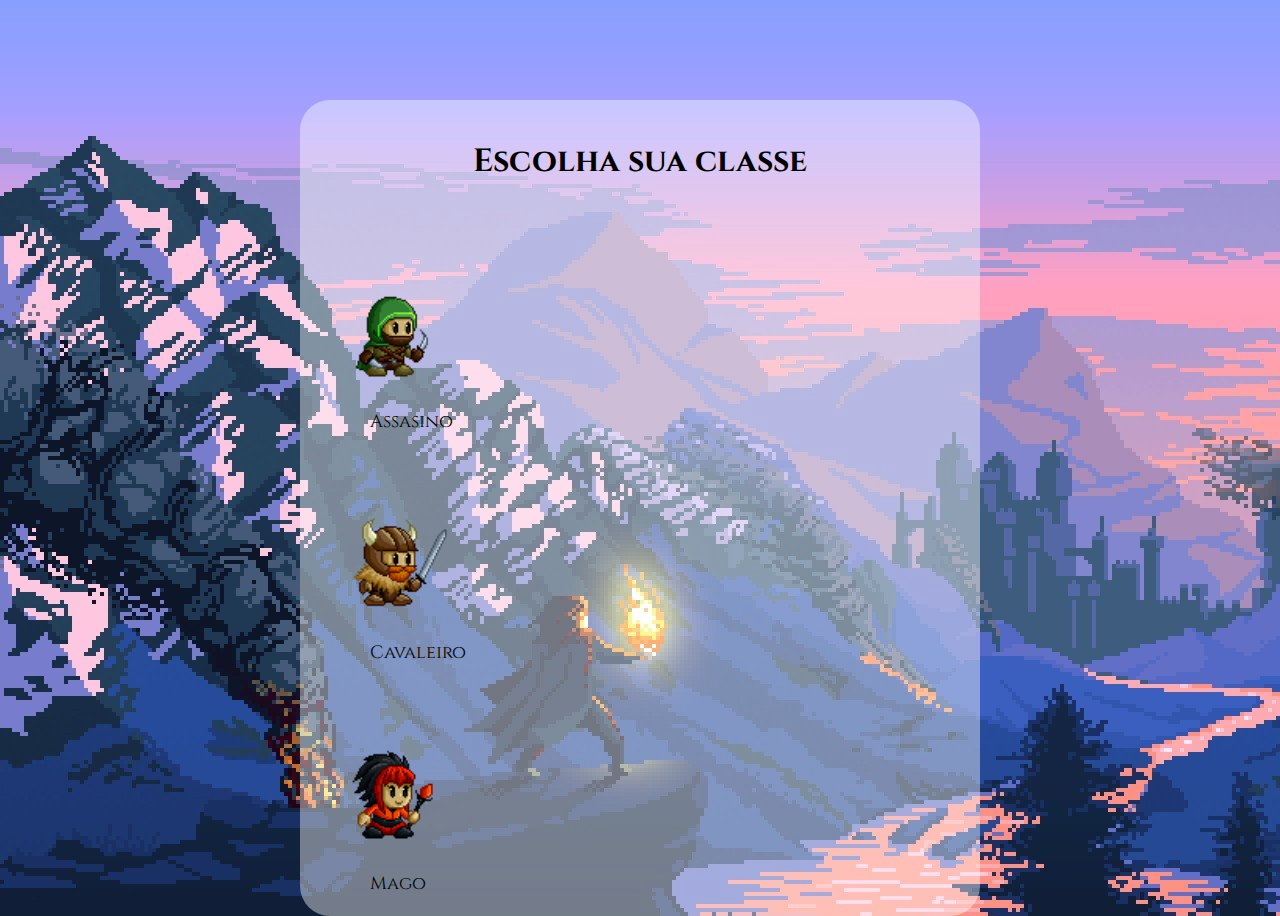
<file: index.html>
<!DOCTYPE html>
<html lang="en">
<head>
    <meta charset="UTF-8">
    <meta http-equiv="X-UA-Compatible" content="IE=edge">
    <meta name="viewport" content="width=device-width, initial-scale=1.0">
    <link rel="preconnect" href="https://fonts.googleapis.com">
    <link rel="preconnect" href="https://fonts.gstatic.com" crossorigin>
    <link href="https://fonts.googleapis.com/css2?family=Cinzel:wght@500&display=swap" rel="stylesheet">
    <link rel="stylesheet" href="./style/style.css">
    <title>Jogo multipla escolha</title>
</head>
<body>
    
    <div id="corpo">
        <h1>Escolha sua classe</h1>
        <div id="personagem"><a href="./pages/assassino.html"><img src="./assets/assassin.png" width="200px"></a><p>Assasino</p></div>
        <div id="personagem"><a href="./pages/cavaleiro.html"><img src="./assets/knight.png" width="200px"></a><p>Cavaleiro</p></div>
        <div id="personagem"> <a href="./pages/mago.html"><img src="./assets/mage.png" width="200px"></a><p>Mago</p>
    </div>

</body>
</html>
</file>
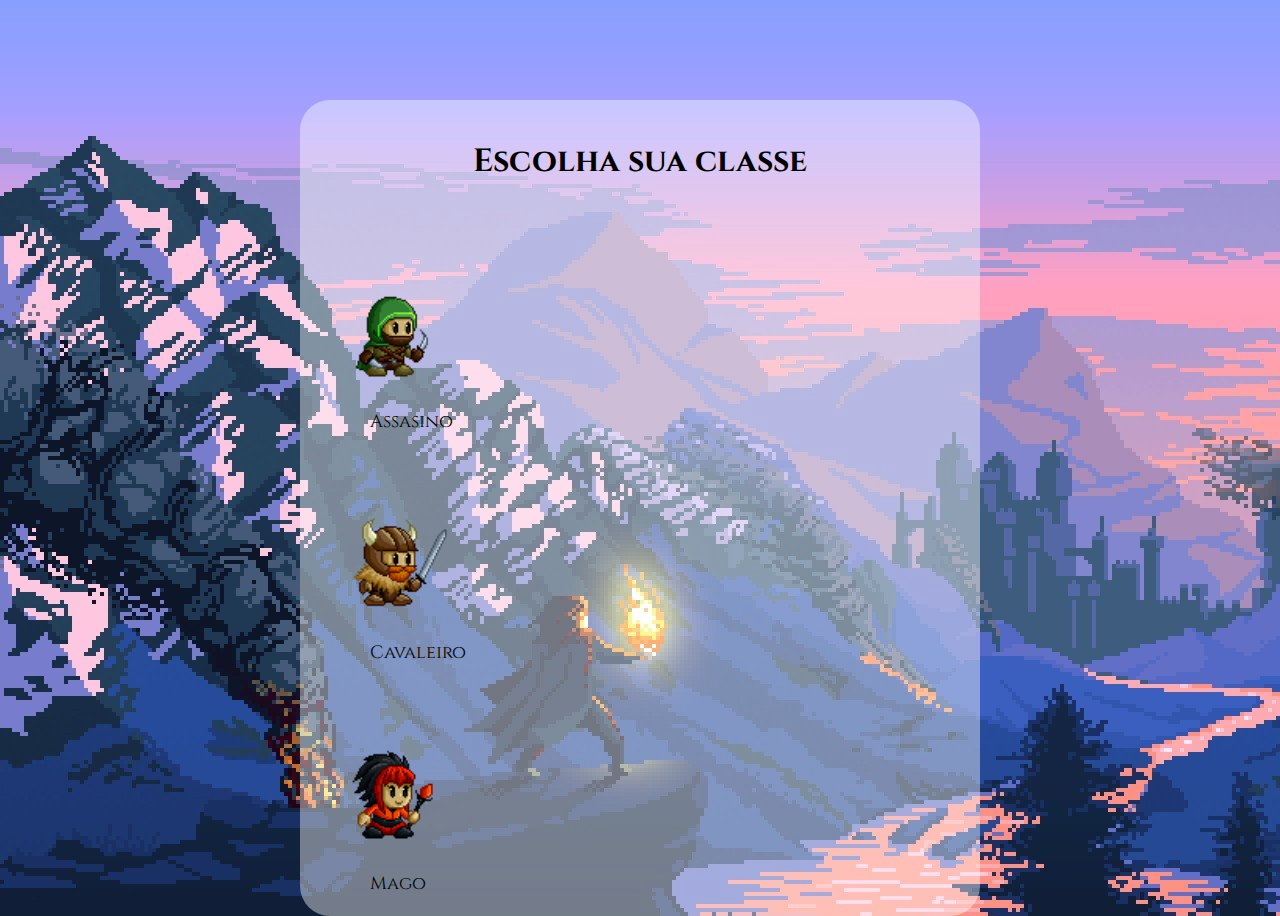
<file: pages/index.html>
<!DOCTYPE html>
<html lang="en">
<head>
    <meta charset="UTF-8">
    <meta http-equiv="X-UA-Compatible" content="IE=edge">
    <meta name="viewport" content="width=device-width, initial-scale=1.0">
    <link rel="preconnect" href="https://fonts.googleapis.com">
    <link rel="preconnect" href="https://fonts.gstatic.com" crossorigin>
    <link href="https://fonts.googleapis.com/css2?family=Cinzel:wght@500&display=swap" rel="stylesheet">
    <link rel="stylesheet" href="../style/style.css">
    <title>Jogo multipla escolha</title>
</head>
<body>
    
    <div id="corpo">
        <h1>Escolha sua classe</h1>
        
            <a href="assassino.html"><img src="../assets/assassin.png" width="200px"></a>
            <p>Assasino</p>
            <a href="cavaleiro.html"><img src="../assets/knight.png" width="200px"></a>
            <p>Cavaleiro</p>
            <a href="mago.html"><img src="../assets/mage.png" width="200px"></a>
            <p>Mago</p>
        
    </div>

</body>
</html>
</file>
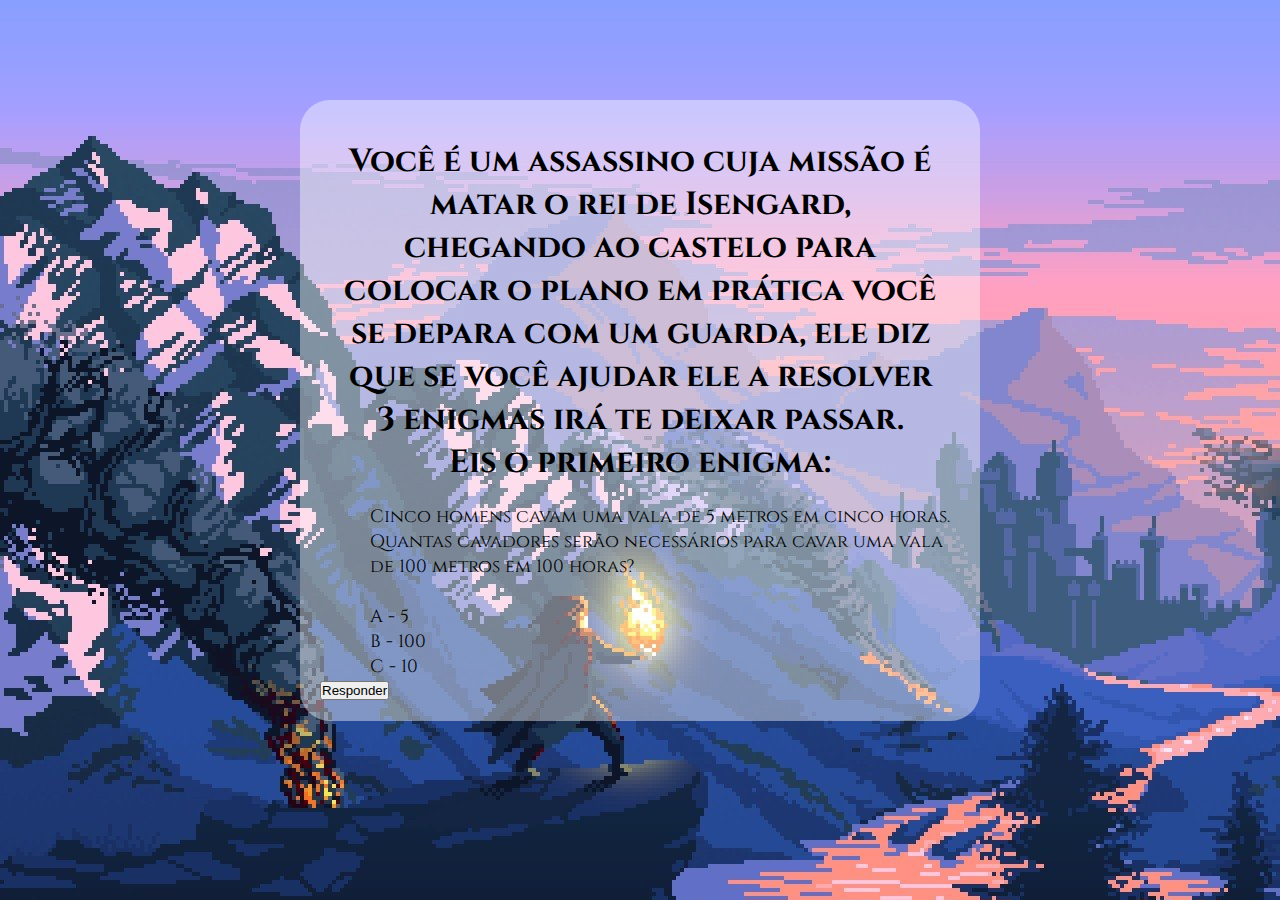
<file: pages/assassino.html>
<!DOCTYPE html>
<html lang="en">
<head>
    <meta charset="UTF-8">
    <meta http-equiv="X-UA-Compatible" content="IE=edge">
    <meta name="viewport" content="width=device-width, initial-scale=1.0">
    <link rel="preconnect" href="https://fonts.googleapis.com">
    <link rel="preconnect" href="https://fonts.gstatic.com" crossorigin>
    <link href="https://fonts.googleapis.com/css2?family=Cinzel:wght@500&display=swap" rel="stylesheet">
    <link rel="stylesheet" href="../style/style.css">
    <title>Document</title>
</head>
<body>
    
    <div id="corpo">
        <h1>Você é um assassino cuja missão é matar o rei de Isengard, 
            chegando ao castelo para colocar o plano em prática você se depara com um guarda, 
            ele diz que se você ajudar ele a resolver 3 enigmas irá te deixar passar.</br>Eis o primeiro enigma:
        </h1>
        <p>
            Cinco homens cavam uma vala de 5 metros em cinco
            horas.</br> Quantas cavadores serão necessários para cavar
            uma vala de 100 metros em 100 horas?</br>
            </br>
            A - 5</br>
            B - 100</br>
            C - 10
        </p>

        <div id="resposta">
            <button onclick="validaResposta()" id="botao">Responder</button>
        </div>
        
    </div>

    <script>
         function validaResposta() {
            var resposta = prompt("Qual a resposta?")

            if (resposta == "A") {
                window.location.href = "assassino1.html";
            }
            else {
                window.location.href = "gameover.html";
            }
        }
    </script>

</body>
</html>
</file>
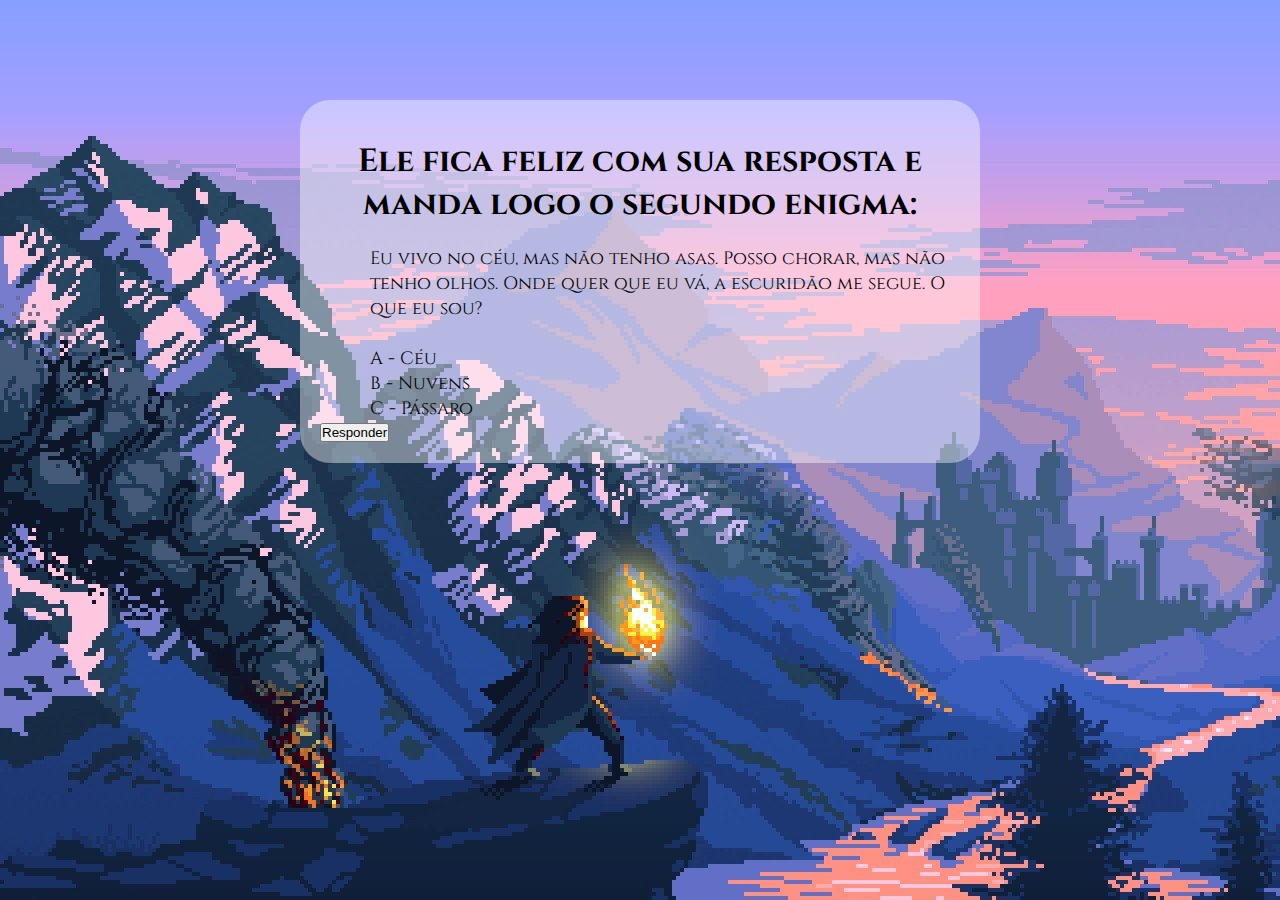
<file: pages/assassino1.html>
<!DOCTYPE html>
<html lang="en">
<head>
    <meta charset="UTF-8">
    <meta http-equiv="X-UA-Compatible" content="IE=edge">
    <meta name="viewport" content="width=device-width, initial-scale=1.0">
    <link rel="preconnect" href="https://fonts.googleapis.com">
    <link rel="preconnect" href="https://fonts.gstatic.com" crossorigin>
    <link href="https://fonts.googleapis.com/css2?family=Cinzel:wght@500&display=swap" rel="stylesheet">
    <link rel="stylesheet" href="../style/style.css">
    <title>Document</title>
</head>
<body>
    
    <div id="corpo">
        <h1>
            Ele fica feliz com sua resposta e manda logo o segundo enigma:
        </h1>
        <p>
            Eu vivo no céu, mas não tenho asas. Posso chorar, mas não tenho olhos. Onde quer que eu vá, a escuridão me segue. O que eu sou?</br>
            </br>
            A - Céu</br>
            B - Nuvens</br>
            C - Pássaro
        </p>

        <div id="resposta">
            <button onclick="validaResposta()" id="botao">Responder</button>
        </div>
        
    </div>

    <script>
         function validaResposta() {
            var resposta = prompt("Qual a resposta?")

            if (resposta == "B") {
                window.location.href = "assassino2.html";
            }
            else {
                window.location.href = "gameover.html";
            }
        }
    </script>

</body>
</html>
</file>
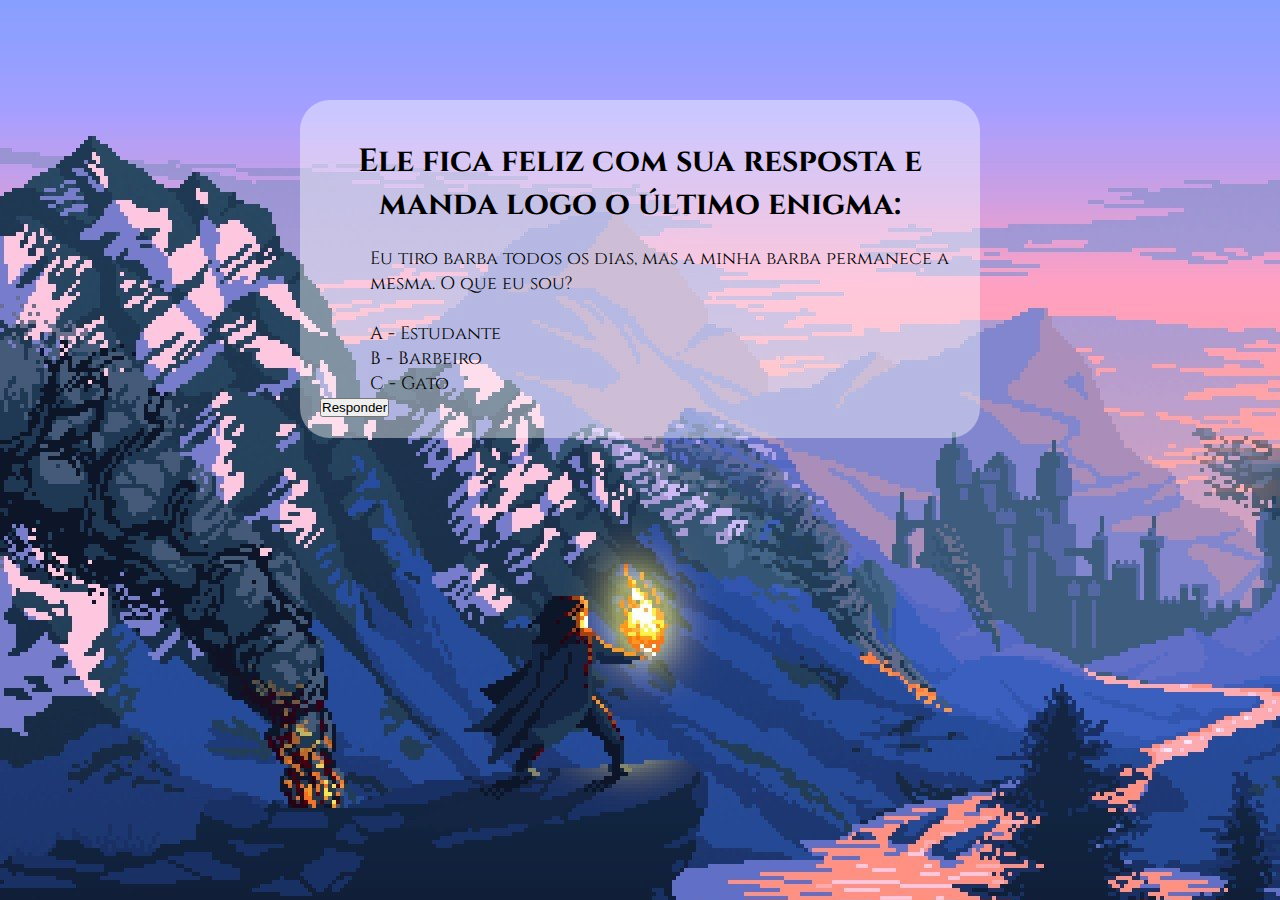
<file: pages/assassino2.html>
<!DOCTYPE html>
<html lang="en">
<head>
    <meta charset="UTF-8">
    <meta http-equiv="X-UA-Compatible" content="IE=edge">
    <meta name="viewport" content="width=device-width, initial-scale=1.0">
    <link rel="preconnect" href="https://fonts.googleapis.com">
    <link rel="preconnect" href="https://fonts.gstatic.com" crossorigin>
    <link href="https://fonts.googleapis.com/css2?family=Cinzel:wght@500&display=swap" rel="stylesheet">
    <link rel="stylesheet" href="../style/style.css">
    <title>Document</title>
</head>
<body>
    
    <div id="corpo">
        <h1>
            Ele fica feliz com sua resposta e manda logo o último enigma:
        </h1>
        <p>
            Eu tiro barba todos os dias, mas a minha barba permanece a mesma. O que eu sou?</br>
            </br>
            A - Estudante</br>
            B - Barbeiro</br>
            C - Gato
        </p>

        <div id="resposta">
            <button onclick="validaResposta()" id="botao">Responder</button>
        </div>
        
    </div>

    <script>
         function validaResposta() {
            var resposta = prompt("Qual a resposta?")

            if (resposta == "B") {
                window.location.href = "final-assassino.html";
            }
            else {
                window.location.href = "gameover.html";
            }
        }
    </script>

</body>
</html>
</file>
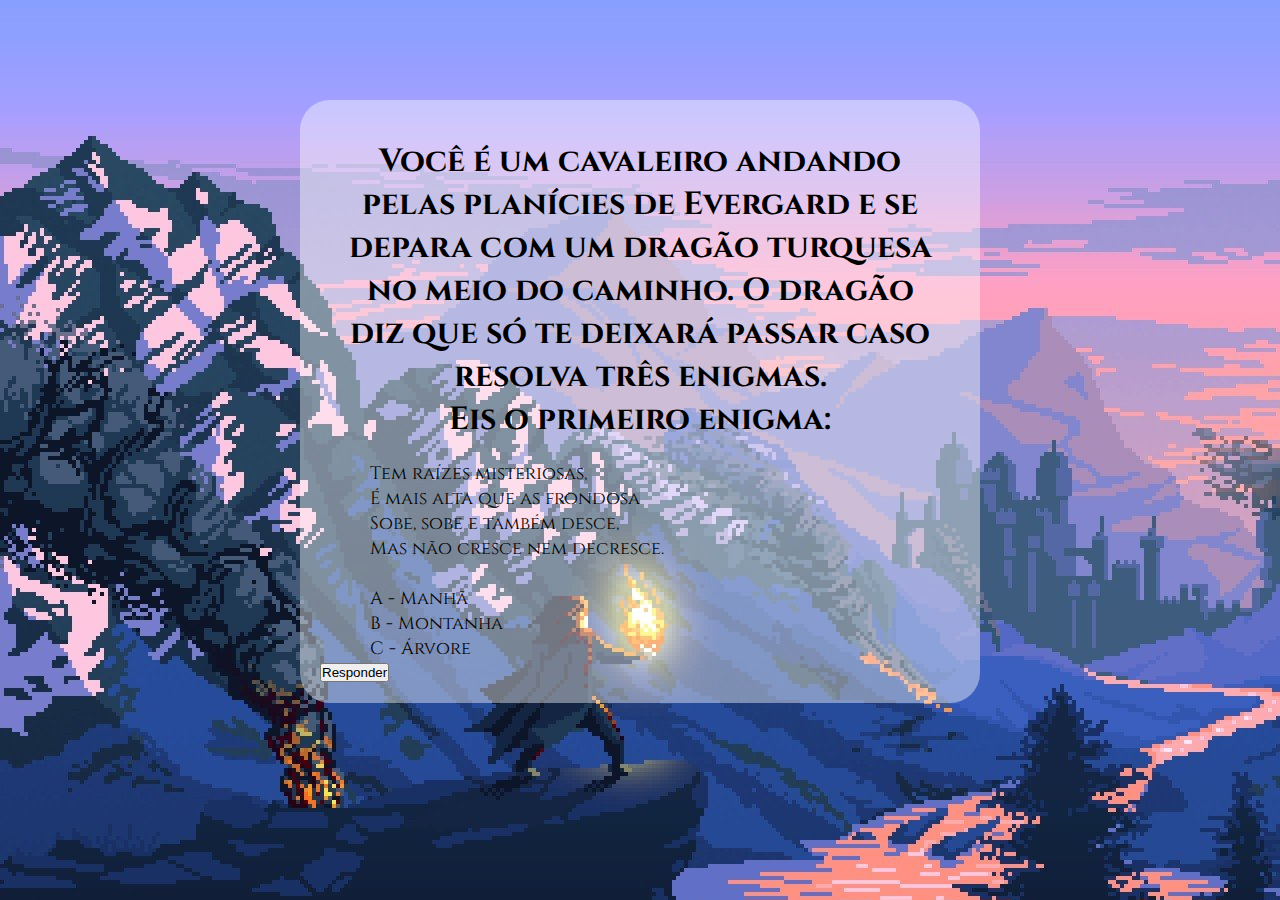
<file: pages/cavaleiro.html>
<!DOCTYPE html>
<html lang="en">
<head>
    <meta charset="UTF-8">
    <meta http-equiv="X-UA-Compatible" content="IE=edge">
    <meta name="viewport" content="width=device-width, initial-scale=1.0">
    <link rel="preconnect" href="https://fonts.googleapis.com">
    <link rel="preconnect" href="https://fonts.gstatic.com" crossorigin>
    <link href="https://fonts.googleapis.com/css2?family=Cinzel:wght@500&display=swap" rel="stylesheet">
    <link rel="stylesheet" href="../style/style.css">
    <title>Primeiro desafio</title>
</head>
<body>
    
    <div id="corpo">
        <h1>Você é um cavaleiro andando pelas planícies de Evergard e se depara com um dragão turquesa no meio do caminho. O dragão diz que só te deixará passar caso resolva três enigmas.</br>Eis o primeiro enigma:</h1>
        <div>
        <p>
            Tem raízes misteriosas,</br>
            É mais alta que as frondosa</br>
            Sobe, sobe e também desce,</br>
            Mas não cresce nem decresce.</br>
            </br>
            A - Manhã</br>
            B - Montanha</br>
            C - Árvore
        </p>

        <div id="resposta">
            <button onclick="validaResposta()" id="botao">Responder</button>
        </div>
        

        </div>
    </div>

    <script>
        function validaResposta() {
            var resposta = prompt("Qual a resposta?")

            if (resposta == "B") {
                window.location.href = "cavaleiro1.html";
            }
            else {
                window.location.href = "gameover.html";
            }
        }
    </script>
</body>
</html>
</file>
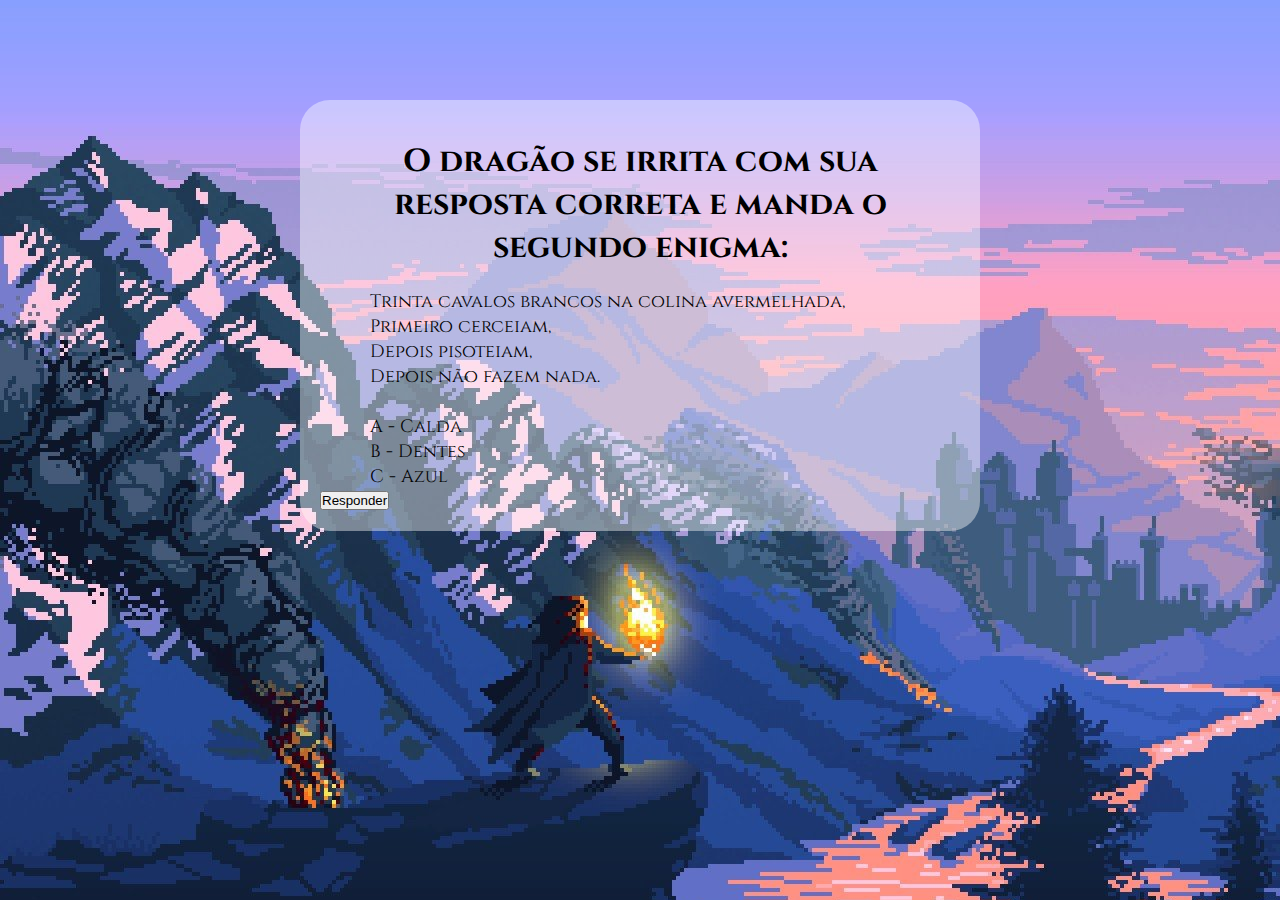
<file: pages/cavaleiro1.html>
<!DOCTYPE html>
<html lang="en">
<head>
    <meta charset="UTF-8">
    <meta http-equiv="X-UA-Compatible" content="IE=edge">
    <meta name="viewport" content="width=device-width, initial-scale=1.0">
    <link rel="preconnect" href="https://fonts.googleapis.com">
    <link rel="preconnect" href="https://fonts.gstatic.com" crossorigin>
    <link href="https://fonts.googleapis.com/css2?family=Cinzel:wght@500&display=swap" rel="stylesheet">
    <link rel="stylesheet" href="../style/style.css">
    <title>Segundo desafio</title>
</head>
<body>
    
    <div id="corpo">
        <h1>O dragão se irrita com sua resposta correta e manda o segundo enigma:</h1>
        <div>
        <p>
            Trinta cavalos brancos na colina avermelhada,</br>
            Primeiro cerceiam,</br>
            Depois pisoteiam,</br>
            Depois não fazem nada.</br>
            </br>
            A - Calda</br>
            B - Dentes </br>
            C - Azul
        </p>

        <div id="resposta">
            <button onclick="validaResposta()" id="botao">Responder</button>
        </div>
        

        </div>
    </div>

    <script>
         function validaResposta() {
            var resposta = prompt("Qual a resposta?")

            if (resposta == "B") {
                window.location.href = "cavaleiro2.html";
            }
            else {
                window.location.href = "gameover.html";
            }
        }
    </script>
</body>
</html>
</file>
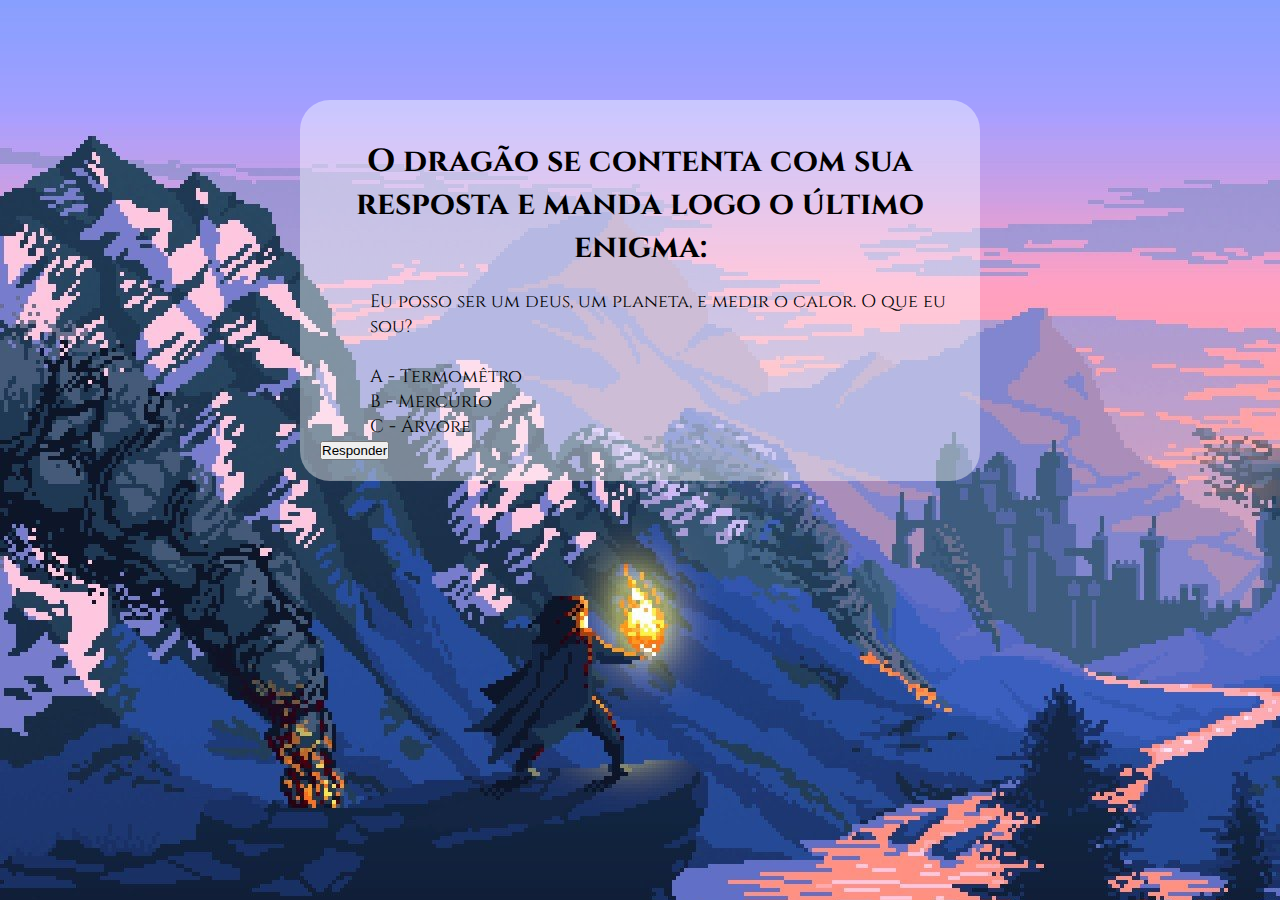
<file: pages/cavaleiro2.html>
<!DOCTYPE html>
<html lang="en">
<head>
    <meta charset="UTF-8">
    <meta http-equiv="X-UA-Compatible" content="IE=edge">
    <meta name="viewport" content="width=device-width, initial-scale=1.0">
    <link rel="preconnect" href="https://fonts.googleapis.com">
    <link rel="preconnect" href="https://fonts.gstatic.com" crossorigin>
    <link href="https://fonts.googleapis.com/css2?family=Cinzel:wght@500&display=swap" rel="stylesheet">
    <link rel="stylesheet" href="../style/style.css">
    <title>Primeiro desafio</title>
</head>
<body>
    
    <div id="corpo">
        <h1>O dragão se contenta com sua resposta e manda logo o último enigma:</h1>
        <div>
        <p>
            Eu posso ser um deus, um planeta, e medir o calor. O que eu sou?</br>
            </br>
            A - Termomêtro</br>
            B - Mercúrio</br>
            C - Árvore
        </p>

        <div id="resposta">
            <button onclick="validaResposta()" id="botao">Responder</button>
        </div>
        

        </div>
    </div>

    <script>
          function validaResposta() {
            var resposta = prompt("Qual a resposta?")

            if (resposta == "B") {
                window.location.href = "final-cavaleiro.html";
            }
            else {
                window.location.href = "gameover.html";
            }
        }
    </script>
</body>
</html>
</file>
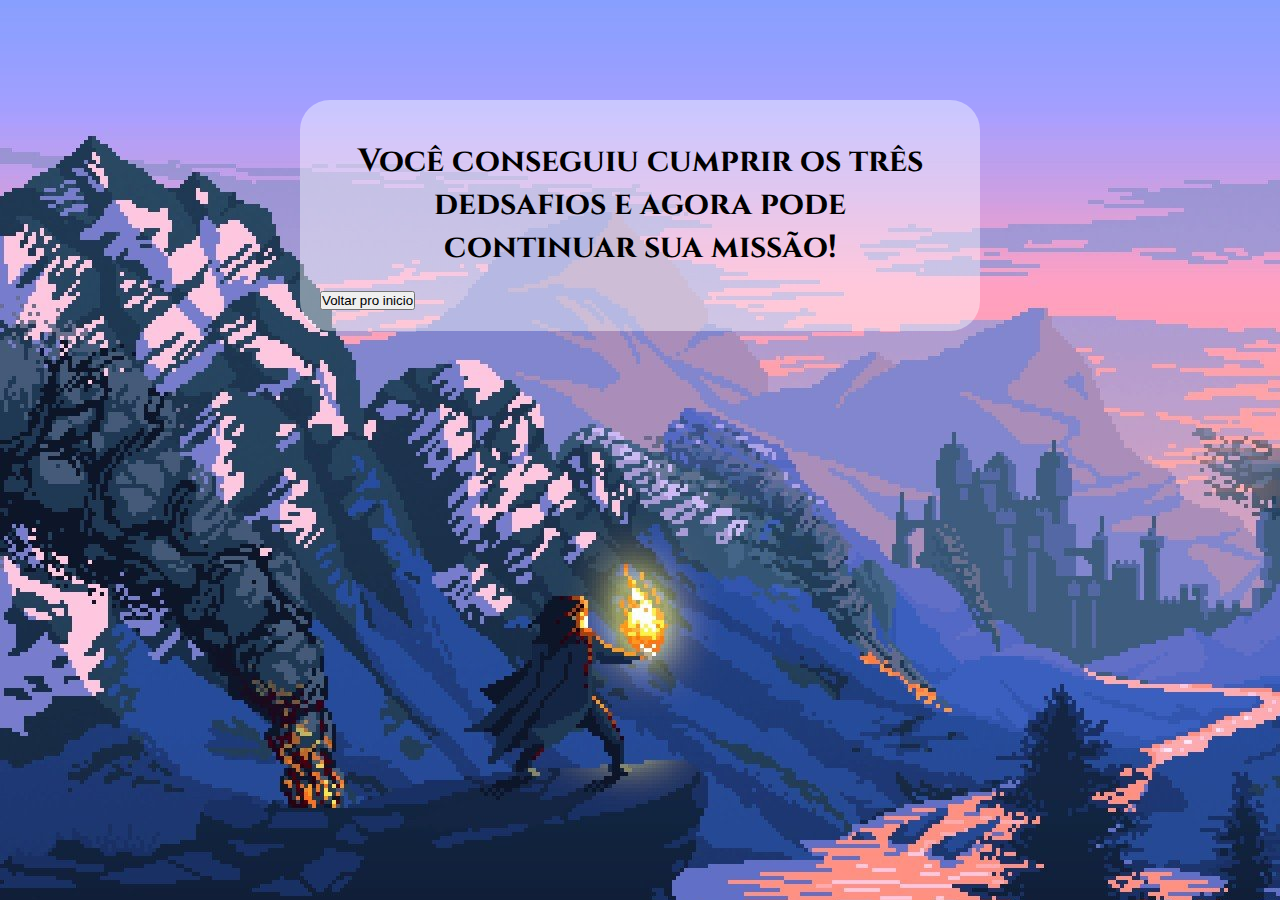
<file: pages/final-assassino.html>
<!DOCTYPE html>
<html lang="en">
<head>
    <meta charset="UTF-8">
    <meta http-equiv="X-UA-Compatible" content="IE=edge">
    <meta name="viewport" content="width=device-width, initial-scale=1.0">
    <link rel="preconnect" href="https://fonts.googleapis.com">
    <link rel="preconnect" href="https://fonts.gstatic.com" crossorigin>
    <link href="https://fonts.googleapis.com/css2?family=Cinzel:wght@500&display=swap" rel="stylesheet">
    <link rel="stylesheet" href="../style/style.css">
    <title>Fim de jogo</title>
</head>
<body>
    
    <div id="corpo">
        <h1>Você conseguiu cumprir os três dedsafios e agora pode continuar sua missão!</h1>

        <div id="voltar">
            <button onclick="voltar()" id="botao">Voltar pro inicio</button>
        </div>
    </div>

    <script>
        function voltar() {
            window.location.href = "index.html";
        }
    </script>
</body>
</html>
</file>
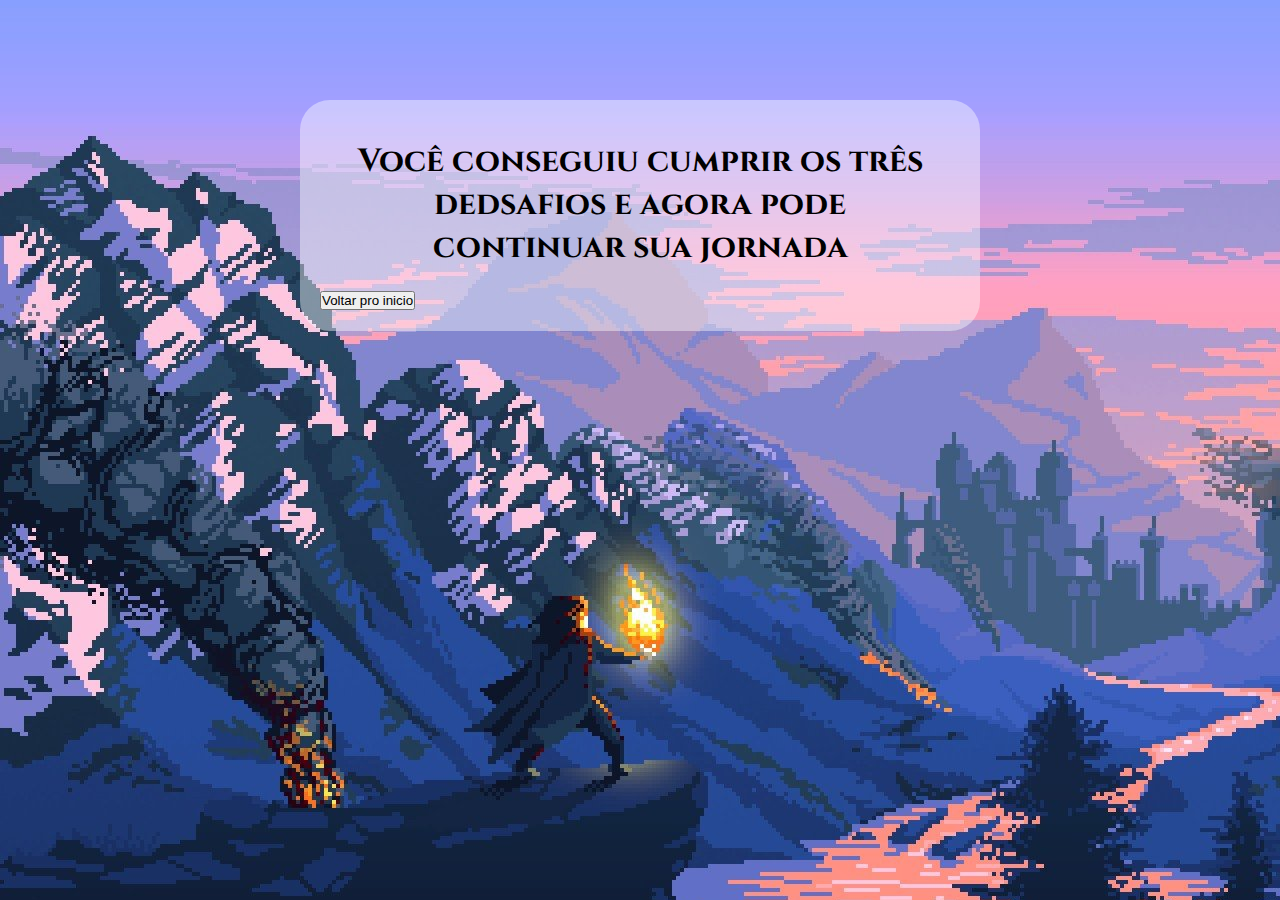
<file: pages/final-cavaleiro.html>
<!DOCTYPE html>
<html lang="en">
<head>
    <meta charset="UTF-8">
    <meta http-equiv="X-UA-Compatible" content="IE=edge">
    <meta name="viewport" content="width=device-width, initial-scale=1.0">
    <link rel="preconnect" href="https://fonts.googleapis.com">
    <link rel="preconnect" href="https://fonts.gstatic.com" crossorigin>
    <link href="https://fonts.googleapis.com/css2?family=Cinzel:wght@500&display=swap" rel="stylesheet">
    <link rel="stylesheet" href="../style/style.css">
    <title>Fim de jogo</title>
</head>
<body>
    
    <div id="corpo">
        <h1>Você conseguiu cumprir os três dedsafios e agora pode continuar sua jornada</h1>

        <div id="voltar">
            <button onclick="voltar()" id="botao">Voltar pro inicio</button>
        </div>
    </div>

    <script>
        function voltar() {
            window.location.href = "index.html";
        }
    </script>
</body>
</html>
</file>
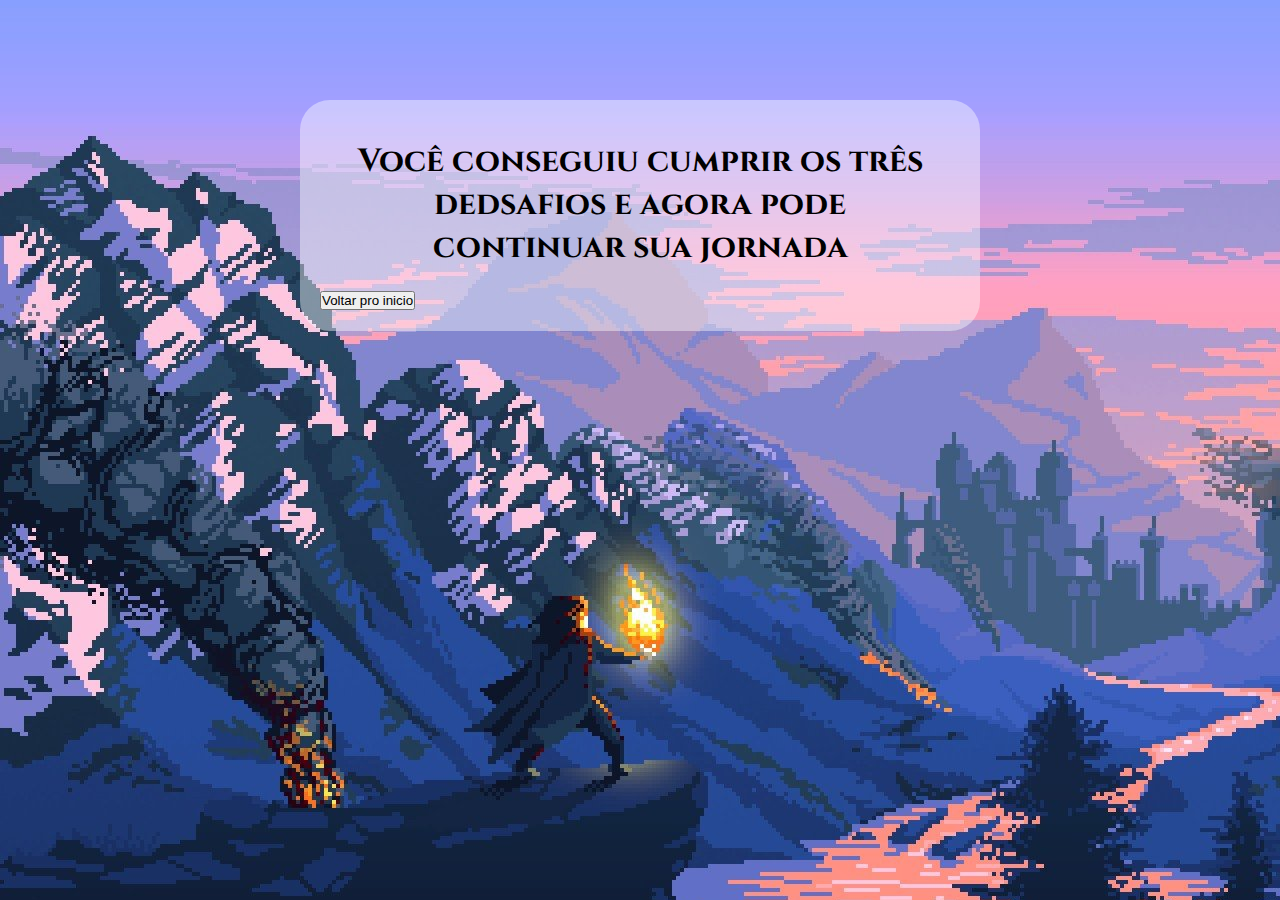
<file: pages/final.html>
<!DOCTYPE html>
<html lang="en">
<head>
    <meta charset="UTF-8">
    <meta http-equiv="X-UA-Compatible" content="IE=edge">
    <meta name="viewport" content="width=device-width, initial-scale=1.0">
    <link rel="preconnect" href="https://fonts.googleapis.com">
    <link rel="preconnect" href="https://fonts.gstatic.com" crossorigin>
    <link href="https://fonts.googleapis.com/css2?family=Cinzel:wght@500&display=swap" rel="stylesheet">
    <link rel="stylesheet" href="../style/style.css">
    <title>Fim de jogo</title>
</head>
<body>
    
    <div id="corpo">
        <h1>Você conseguiu cumprir os três dedsafios e agora pode continuar sua jornada</h1>

        <div id="voltar">
            <button onclick="voltar()" id="botao">Voltar pro inicio</button>
        </div>
    </div>

    <script>
        function voltar() {
            window.location.href = "../index.html";
        }
    </script>
</body>
</html>
</file>
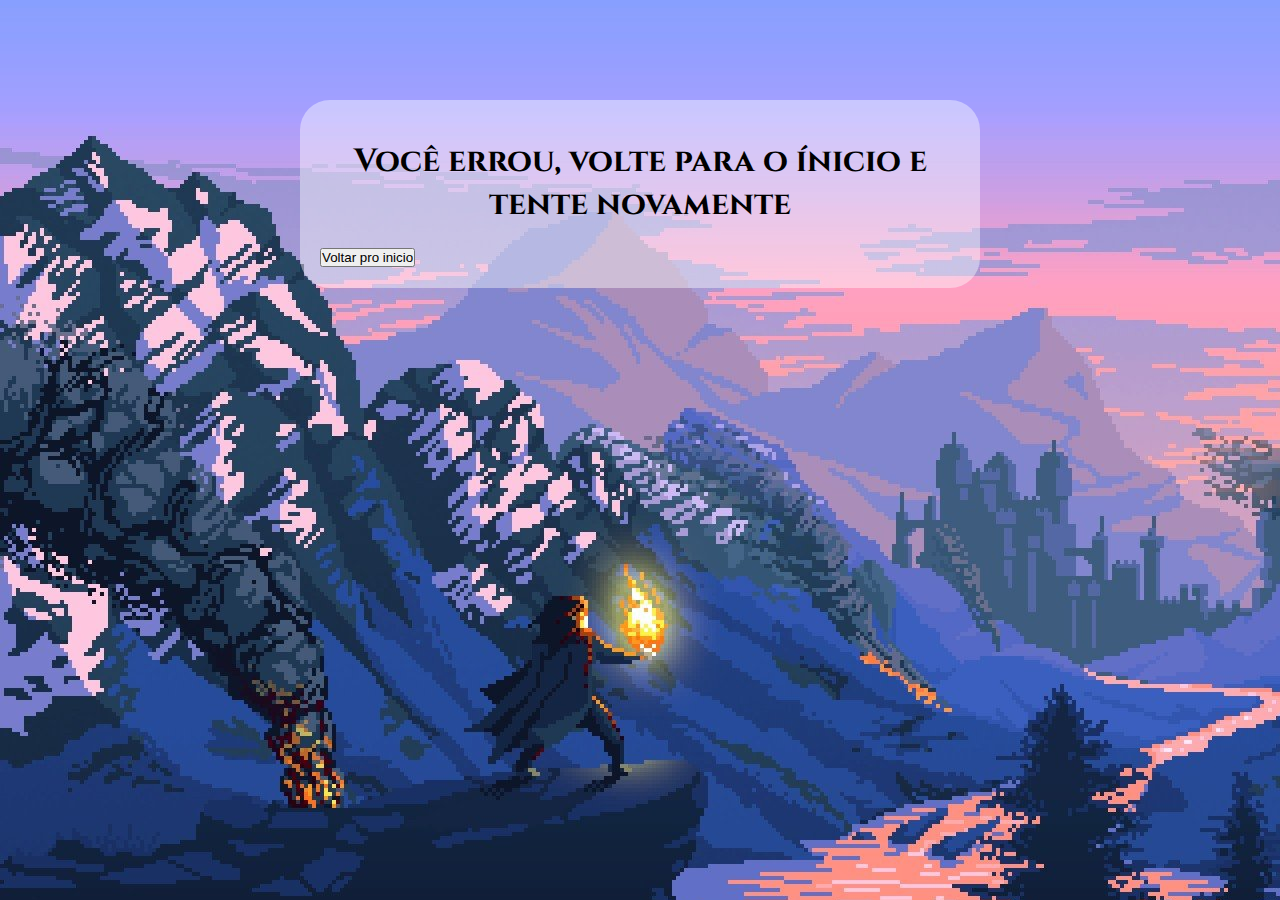
<file: pages/gameover.html>
<!DOCTYPE html>
<html lang="en">
<head>
    <meta charset="UTF-8">
    <meta http-equiv="X-UA-Compatible" content="IE=edge">
    <meta name="viewport" content="width=device-width, initial-scale=1.0">
    <link rel="preconnect" href="https://fonts.googleapis.com">
    <link rel="preconnect" href="https://fonts.gstatic.com" crossorigin>
    <link href="https://fonts.googleapis.com/css2?family=Cinzel:wght@500&display=swap" rel="stylesheet">
    <link rel="stylesheet" href="../style/style.css">
    <title>Document</title>
</head>
<body>
    
    <div id="corpo">
        <h1>Você errou, volte para o ínicio e tente novamente</h1>

        <div id="voltar">
            <button onclick="voltar()" id="botao">Voltar pro inicio</button>
        </div>
    </div>

    <script>
        function voltar() {
            window.location.href = "index.html";
        }

    </script>
</body>
</html>
</file>
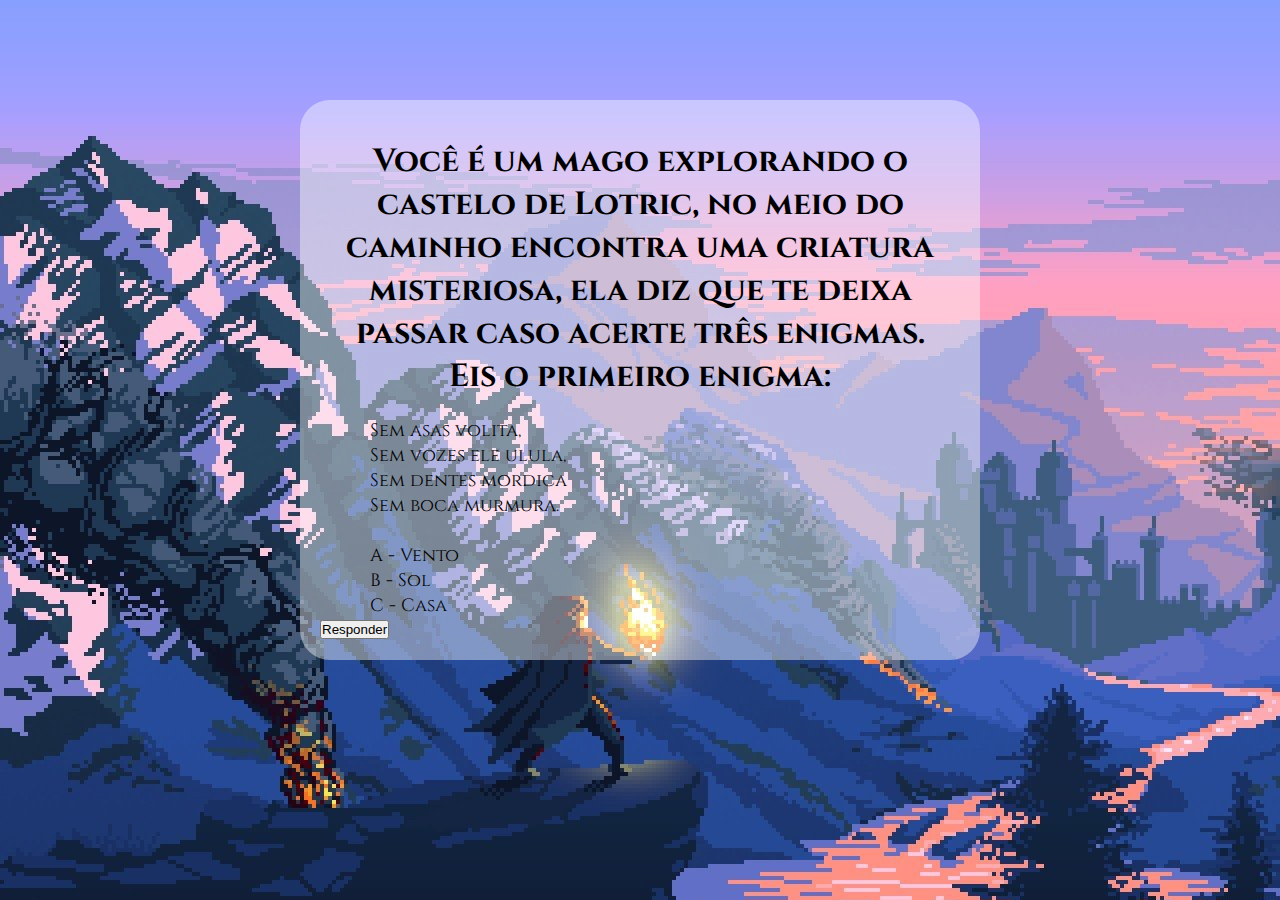
<file: pages/mago.html>
<!DOCTYPE html>
<html lang="en">
<head>
    <meta charset="UTF-8">
    <meta http-equiv="X-UA-Compatible" content="IE=edge">
    <meta name="viewport" content="width=device-width, initial-scale=1.0">
    <link rel="preconnect" href="https://fonts.googleapis.com">
    <link rel="preconnect" href="https://fonts.gstatic.com" crossorigin>
    <link href="https://fonts.googleapis.com/css2?family=Cinzel:wght@500&display=swap" rel="stylesheet">
    <link rel="stylesheet" href="../style/style.css">
    <title>Primeiro desafio</title>
</head>
<body>
    
    <div id="corpo">
        <h1>Você é um mago explorando o castelo de Lotric, no meio do caminho encontra uma criatura misteriosa,
            ela diz que te deixa passar caso acerte três enigmas.</br>Eis o primeiro enigma:</h1>
        <div>
        <p>
            Sem asas volita,</br>
            Sem vozes ele ulula,</br>
            Sem dentes mordica</br>
            Sem boca murmura.</br>
            </br>
            A - Vento</br>
            B - Sol</br>
            C - Casa
        </p>

        <div id="resposta">
            <button onclick="validaResposta()" id="botao">Responder</button>
        </div>
        

        </div>
    </div>

    <script>
         function validaResposta() {
            var resposta = prompt("Qual a resposta?")

            if (resposta == "A") {
                window.location.href = "mago1.html";
            }
            else {
                window.location.href = "gameover.html";
            }
        }
    </script>
</body>
</html>
</file>
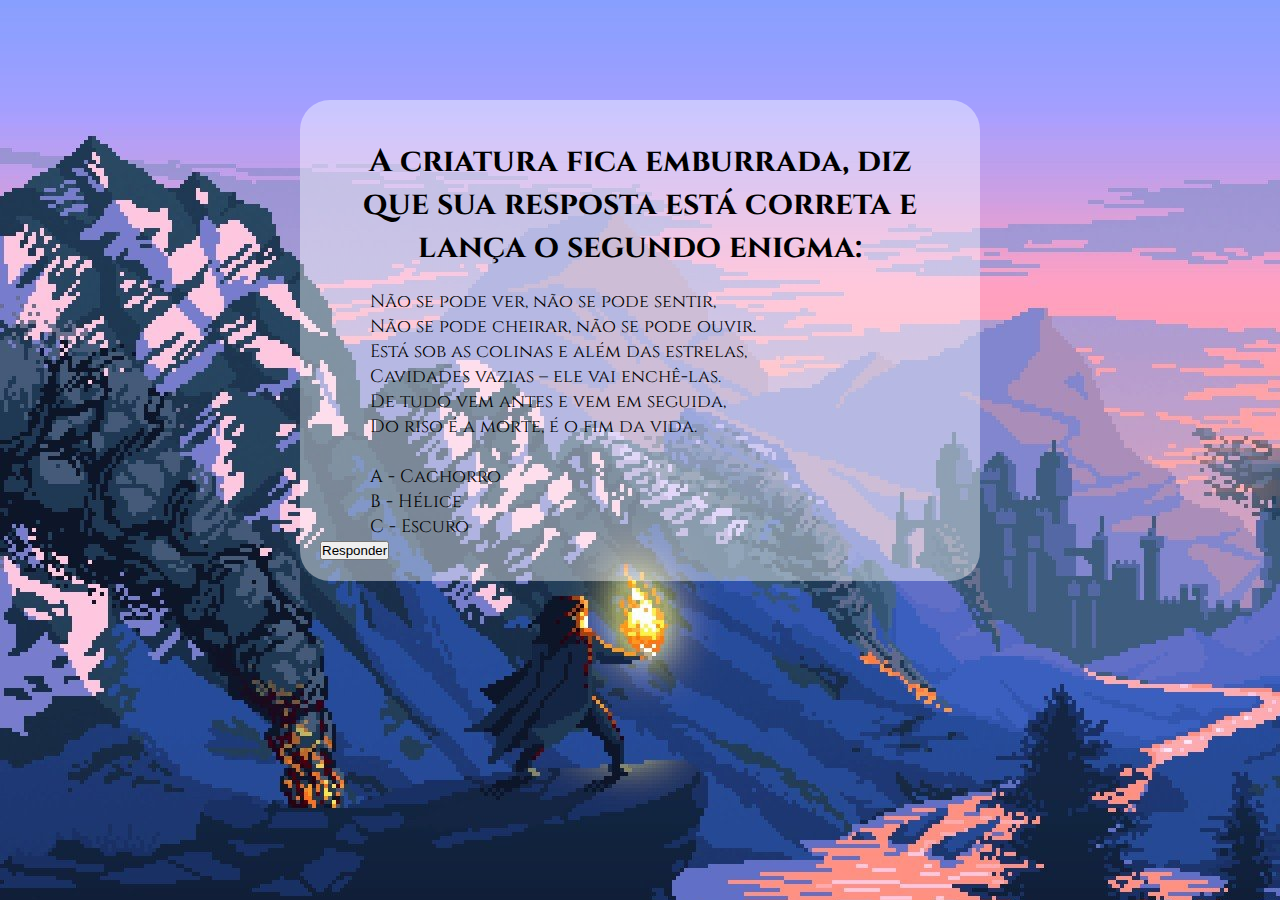
<file: pages/mago1.html>
<!DOCTYPE html>
<html lang="en">
<head>
    <meta charset="UTF-8">
    <meta http-equiv="X-UA-Compatible" content="IE=edge">
    <meta name="viewport" content="width=device-width, initial-scale=1.0">
    <link rel="preconnect" href="https://fonts.googleapis.com">
    <link rel="preconnect" href="https://fonts.gstatic.com" crossorigin>
    <link href="https://fonts.googleapis.com/css2?family=Cinzel:wght@500&display=swap" rel="stylesheet">
    <link rel="stylesheet" href="../style/style.css">
    <title>Primeiro desafio</title>
</head>
<body>
    
    <div id="corpo">
        <h1>A criatura fica emburrada, diz que sua resposta está correta e lança o segundo enigma:</h1>
        <div>
        <p>
            Não se pode ver, não se pode sentir,</br>
            Não se pode cheirar, não se pode ouvir.</br>
            Está sob as colinas e além das estrelas,</br>
            Cavidades vazias – ele vai enchê-las.</br>
            De tudo vem antes e vem em seguida,</br>
            Do riso é a morte, é o fim da vida.</br>
            </br>
            A - Cachorro</br>
            B - Hélice</br>
            C - Escuro
        </p>

        <div id="resposta">
            <button onclick="validaResposta()" id="botao">Responder</button>
        </div>
        

        </div>
    </div>

    <script>
         function validaResposta() {
            var resposta = prompt("Qual a resposta?")

            if (resposta == "C") {
                window.location.href = "mago2.html";
            }
            else {
                window.location.href = "gameover.html";
            }
        }
    </script>
</body>
</html>
</file>
<file: style/style.css>
* {
    margin: 0px;
    padding: 0px;
}

body {
    padding: 0;
    margin: 0;
    background-image: url(../assets/background_inicio.jpg);
    font-family: 'Cinzel', serif;
}


div#corpo {
    display: block;
    align-items: center;
    width: 50%;
    margin: 100px auto 0px auto;
    background-color: rgba(255, 255, 255, 0.418);
    padding: 20px;
    border-radius: 30px;
}

div#corpo h1 {

    text-align: center;
    padding: 20px;
}

div#corpo p {
    display: block;
    text-align: left;
    padding-left: 50px;
    font-size: large;
    display: block;
}

a {
    text-decoration: none;
}
</file>
